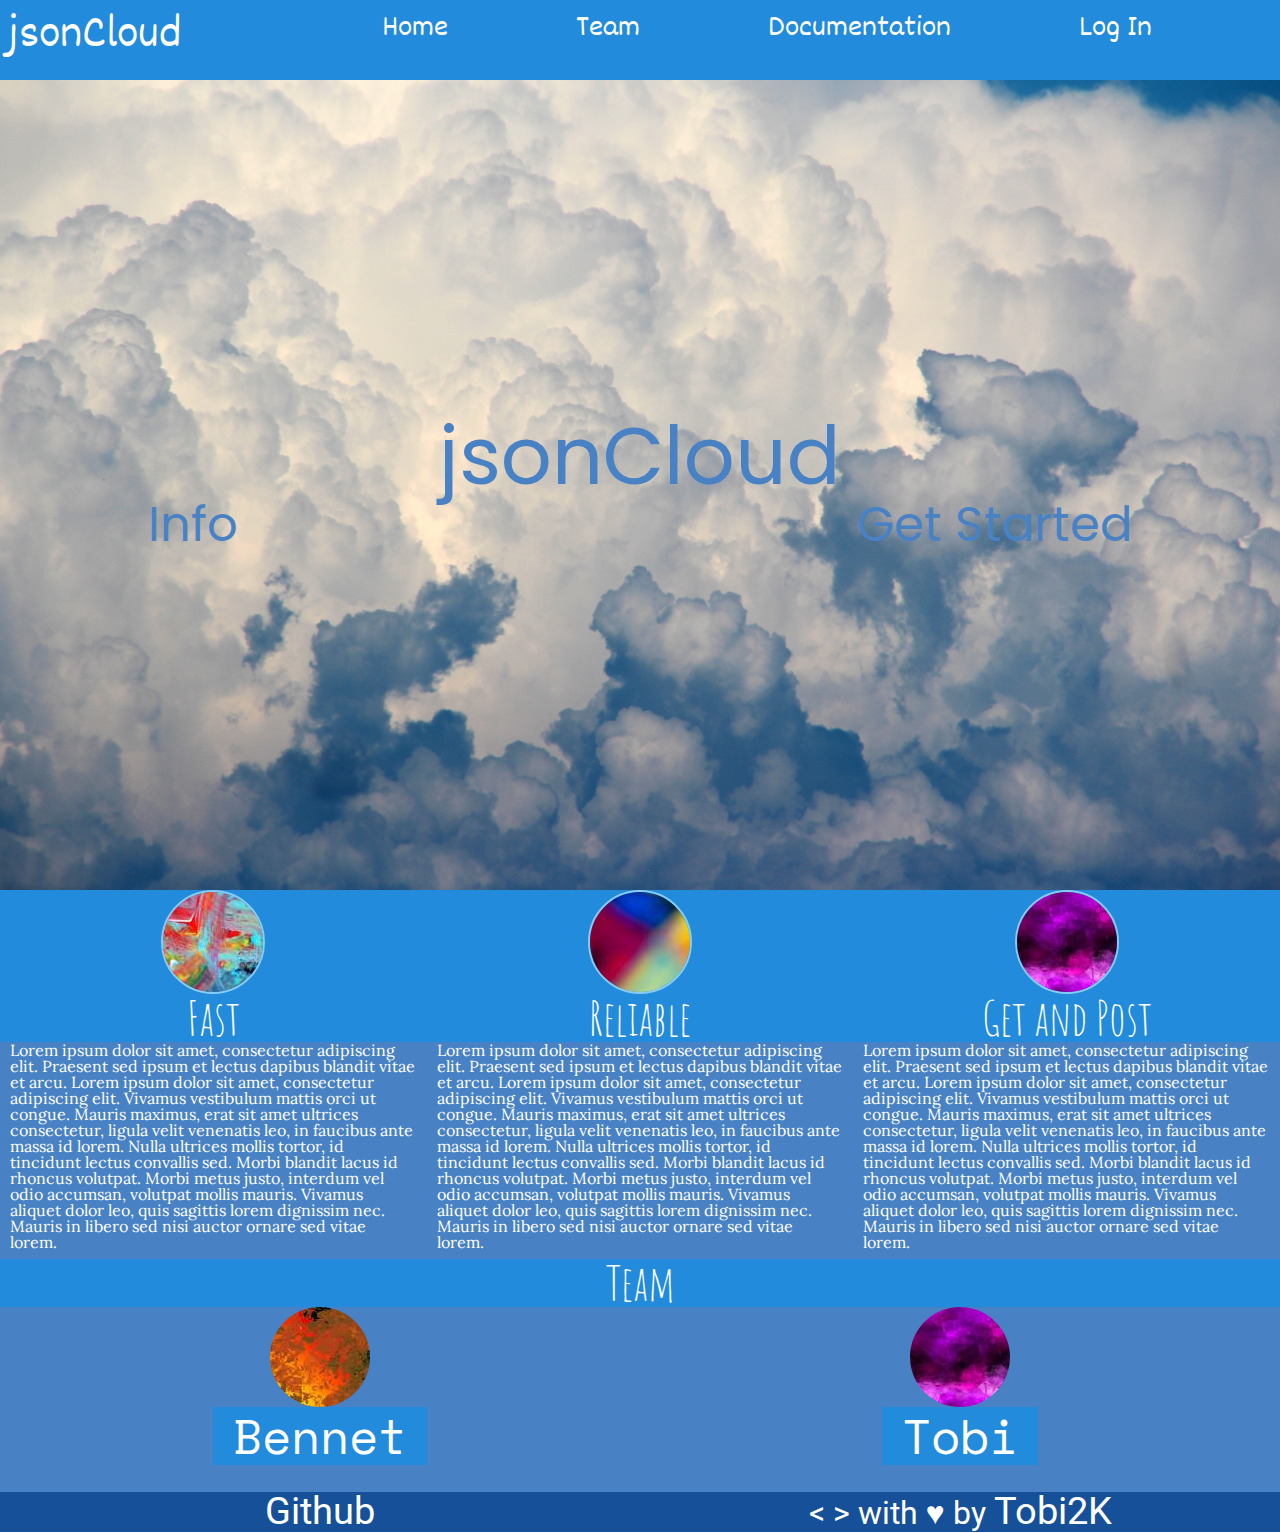
<file: index.html>
<head>
      <html>
        <link rel="stylesheet" type="text/css" href="css/reset.css">
        <link rel="stylesheet" type="text/css" href="css/style.css">
        <link href="https://fonts.googleapis.com/css?family=Amatic+SC|Dekko|Lora|Poppins|Roboto|Space+Mono" rel="stylesheet">
    </head>
    <body>
        <div class="container">
            <div class="navbar">
                <ul>
                    <li class="left">jsonCloud</li>
                    <li class="right"><a href="html/working.html">Log In</a></li>
                    <li class="right"><a href="html/docs">Documentation</a></li>
                    <li class="right"><a href="html/working.html">Team</a></li>
                    <li class="right"><a href="html/working.html">Home</a></li>
                </ul>
            </div>
            <div class="jumbotron">
                <div class="text">
                    <h1>jsonCloud</h1>
                    <div class="info"><p><a href="html/working.html">Info</a></p></div>
                    <div class="get"><p><a href="html/working.html">Get Started</a></p></div>
                </div>
            </div>
            <div class="132s">
                <div class="fast">
                    <img src="pic/Main/fast.jpg" class="toofast">
                    <h1>Fast</h1>
                    <p>Lorem ipsum dolor sit amet, consectetur adipiscing elit. Praesent sed ipsum et lectus dapibus blandit vitae et arcu. Lorem ipsum dolor sit amet, consectetur adipiscing elit. Vivamus vestibulum mattis orci ut congue. Mauris maximus, erat sit amet ultrices consectetur, ligula velit venenatis leo, in faucibus ante massa id lorem. Nulla ultrices mollis tortor, id tincidunt lectus convallis sed. Morbi blandit lacus id rhoncus volutpat. Morbi metus justo, interdum vel odio accumsan, volutpat mollis mauris. Vivamus aliquet dolor leo, quis sagittis lorem dignissim nec. Mauris in libero sed nisi auctor ornare sed vitae lorem.</p>
                </div>
                <div class="reliable">
                <img src="pic/Main/reliable.jpg" class="tooreliable">
                    <h1>Reliable</h1>
                    <p>Lorem ipsum dolor sit amet, consectetur adipiscing elit. Praesent sed ipsum et lectus dapibus blandit vitae et arcu. Lorem ipsum dolor sit amet, consectetur adipiscing elit. Vivamus vestibulum mattis orci ut congue. Mauris maximus, erat sit amet ultrices consectetur, ligula velit venenatis leo, in faucibus ante massa id lorem. Nulla ultrices mollis tortor, id tincidunt lectus convallis sed. Morbi blandit lacus id rhoncus volutpat. Morbi metus justo, interdum vel odio accumsan, volutpat mollis mauris. Vivamus aliquet dolor leo, quis sagittis lorem dignissim nec. Mauris in libero sed nisi auctor ornare sed vitae lorem.</p>
                </div>
                <div class="post">
                <img src="pic/Main/post.jpg" class="toopost">
                    <h1>Get and Post</h1>
                    <p>Lorem ipsum dolor sit amet, consectetur adipiscing elit. Praesent sed ipsum et lectus dapibus blandit vitae et arcu. Lorem ipsum dolor sit amet, consectetur adipiscing elit. Vivamus vestibulum mattis orci ut congue. Mauris maximus, erat sit amet ultrices consectetur, ligula velit venenatis leo, in faucibus ante massa id lorem. Nulla ultrices mollis tortor, id tincidunt lectus convallis sed. Morbi blandit lacus id rhoncus volutpat. Morbi metus justo, interdum vel odio accumsan, volutpat mollis mauris. Vivamus aliquet dolor leo, quis sagittis lorem dignissim nec. Mauris in libero sed nisi auctor ornare sed vitae lorem.</p>
                </div>
            </div>
            <div class="team">
                <h6>Team</h6>
                <div class="bennet">
                    <img src="pic/Team/Bennet.jpg">
                    <h2><a href="https://github.com/bennetgallein">Bennet</a></h2>
                </div>
                <div class="tobi">
                    <img src="pic/Team/Tobi.jpg">
                    <h2><a href="https://github.com/Tobi2K">Tobi</a></h2>
                </div>
            </div>
            <div class="footer">
                <div class="link">
                    <ul>
                        <li><a href="https://github.com/bafrinds">Github</a></li>
                    </ul>
                </div>
                <div class="signed">
                    <p><b>&lt; &gt;</b> with &hearts; by <a href="https://github.com/Tobi2K">Tobi2K</a></p>
                </div>
            </div>
        </div>
    </body>
</html>
</file>
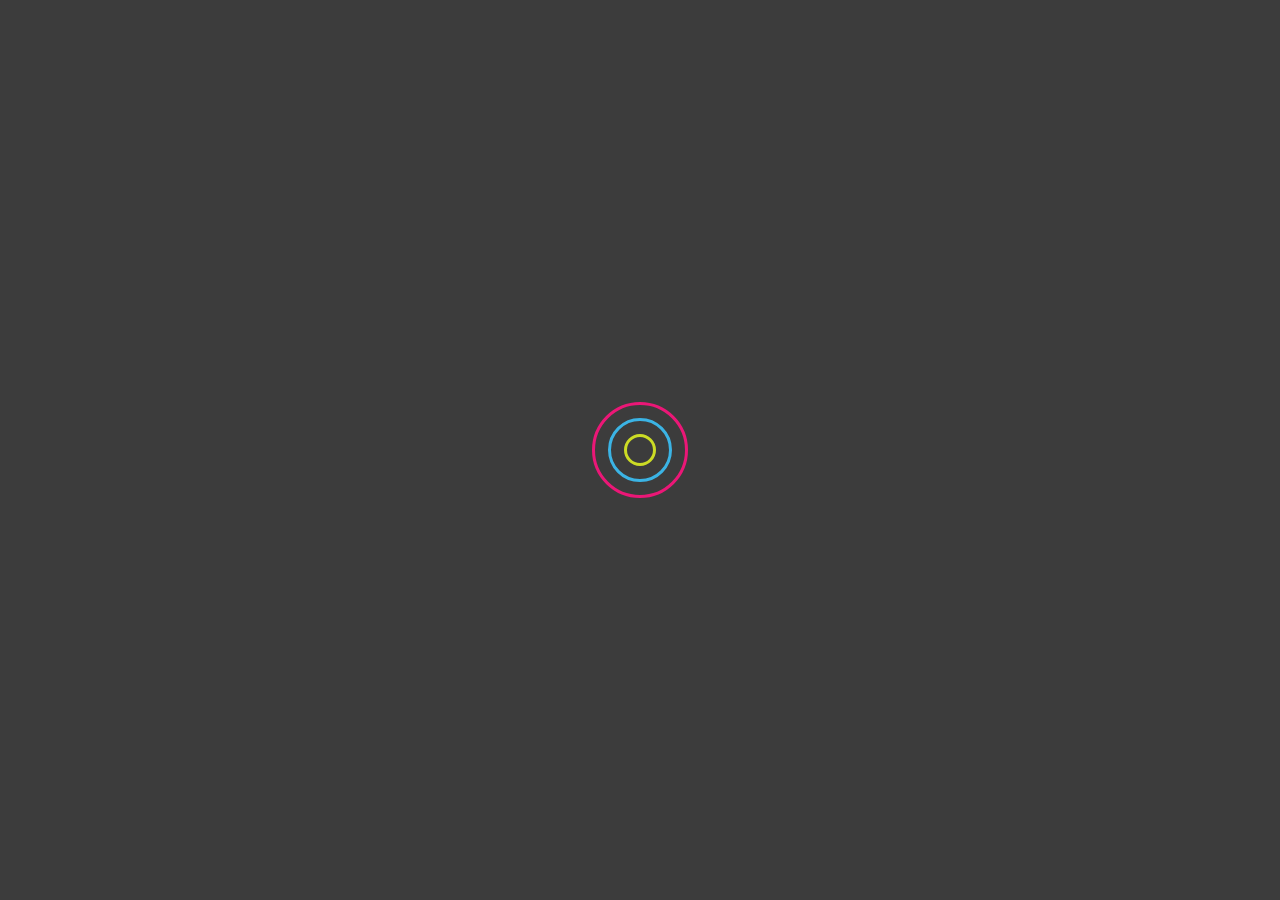
<file: html/docs/index.html>
﻿<!DOCTYPE html>
<html>
<head>
<meta charset="utf-8">
<meta name="description" content="">
<meta name="HandheldFriendly" content="True">
<meta name="MobileOptimized" content="320">
<meta name="viewport" content="initial-scale=1.0, minimum-scale=1.0, maximum-scale=1.0, user-scalable=no">
<title>jsonCloud APIv0.1 Documentation</title>
<link rel="alternate" type="application/rss+xml" title="frittt.com" href="feed/index.html">
<link rel="stylesheet" href="css/reset.css";
<link href="http://fonts.googleapis.com/css?family=Raleway:700,300" rel="stylesheet"
        type="text/css">
<link rel="stylesheet" href="css/style.css">
<link rel="stylesheet" href="css/prism.css">
<script src="js/jquery.min.js"></script>
<script src="js/overlay.js"></script>
</head>
<body>
  <div class="preloader-container">
<i class='preloader'></i>
</div>
<div class="wrapper">
<nav>

  	<div class="pull-left">
    	<h1><a href="javascript:"><img src="img/icon.png" alt="Free Documentation Template Icon" /> <span>jsonCloud v0.1</span></a></h1>
    </div>

</nav>
<header>
  <div class="container">
    <h2 class="lone-header">API Documentation for jsonCloud API v0.1</h2>
  </div>
</header>
<section>
  <div class="container">
    <ul class="docs-nav">
      <li><strong>Getting Started</strong></li>
      <li><a href="#welcome" class="cc-active">Welcome</a></li>
      <li class="separator"></li>
      <li><strong>Customization</strong></li>
      <li><a href="#code" class="cc-active">Some Code</a></li>
      <!--<li><a href="#bar_colors" class="cc-active">Bar Colors</a></li>-->
    </ul>
    <div class="docs-content">
      <h2> Getting Started</h2>
      <h3 id="welcome"> Welcome</h3>
      <h3 id="code"> Some Code</h3>

      <pre><code class="language-php">
  //MySQL connection
  $host = "localhost";
  $port = port;
  $user = "user";
  $pass = "password";
  $db = "database";
</code></pre>
    </div>
  </div>
</section>
<footer>
  <div class="">
    <p> &copy; Copyright jsonCloud. All Rights Reserved.</p>
  </div>
</footer>
</div>
<script src="js/prism.js"></script>
<script src="js/layout.js"></script>
</body>
</html>
</file>
<file: css/style.css>
.container {
    background-color: rgba(21, 80, 153, 1);
    color: #FFF;
}
.navbar {
    width: 100%;
    height: 80px;
    background-color: rgba(35, 139, 219, 1);
    font-family: 'Dekko', cursive;
}
.navbar li {
    display: inline;
    font-size: 2em;
}
.navbar a:link, .navbar a:visited {
    text-decoration: none;
    display: inline-block;
    color: #FFF;
}
.navbar a:hover, .navbar a:active {
    border: 1;
    background-color: rgba(131, 200, 239, 1);
}
.left {
    float: left;
    font-size: 3em !important;
    padding-top: 1%;
    padding-left: 0.5%;
}
.right {
    float: right;
    padding-top: 1%;
    padding-right: 10%;
}
.jumbotron {
    background-image: url(../pic/jumbotron/jumbotron.jpg);
    width: 100%;
    height: 90%;
    background-position: center;
    background-attachment: fixed;
    background-repeat: no-repeat;
    background-size: cover;
    display: table;
}
.text {
    display: table-cell;
    vertical-align: middle;
    text-align: center;
    color: rgba(72, 130, 196, 1);
    font-family: 'Poppins', sans-serif;
}
.text h1 {
    font-size: 5em;
}
.info {
    float: left;
    margin-left: 10%;
    font-size: 3em;
}
.get {
    float: right;
    margin-right: 10%;
    font-size: 3em;
}
.jumbotron a:link, .jumbotron a:visited {
    border: 1;
    border-color: rgba(135, 204, 242, 1);
    padding: 5px 20px;
    text-align: center;
    text-decoration: none;
    display: inline-block;
    color: rgba(72, 130, 196, 1);

}
.jumbotron a:hover, .jumbotron a:active {
    background-color: rgba(21, 80, 153, 1);
    color: rgba(72, 130, 196, 1);
}
.132s {
    width: 100%;
    background-color: rgba(21, 80, 153, 1);
    padding-bottom: 35%;
}
.fast, .reliable, .post {
    width: calc(100%/3);
    float: left;
}
.toofast, .toopost, .tooreliable{
    display: block;
    margin-left: auto;
    margin-right: auto;
    border-radius: 50%;
    border-color: rgba(135, 204, 242, 1);
    border-style: solid;
    border-width: 2px;

}
.fast h1, .reliable h1, .post h1 {
    text-align: center;
    font-size: 3em;
    font-family: 'Amatic SC', cursive;
    background-color: rgba(35, 139, 219, 1);
}
.fast p, .reliable p, .post p {
    font-family: 'Lora', serif;
    background-color: rgba(72, 130, 196, 1);
    padding-left: 10px;
    padding-right: 10px;
    padding-bottom: 2%
}
.team {
    width: 100%;
}
.team h6 {
    text-align: center;
    font-size: 3em;
    font-family: 'Amatic SC', cursive;
    background-color: rgba(35, 139, 219, 1);
}
.bennet, .tobi {
    font-size: 3em;
    font-family: 'Space Mono', monospace;
    background-color: rgba(72, 130, 196, 1);
    padding-bottom: 50px;
}
.bennet a:link, .bennet a:visited, .tobi a:link, .tobi a:visited {
    border: 1;
    border-color: rgba(135, 204, 242, 1);
    padding: 5px 20px;
    text-align: center;
    text-decoration: none;
    display: inline-block;
    color: #FFF;
    background-color: rgba(35, 139, 219, 1);

}
.bennet a:hover, .bennet a:active, .tobi a:hover, .tobi a:active {
    background-color: rgba(135, 204, 242, 1);
    color: #FFF;
    font-size: 110%;
}
.bennet {
    float: left;
    width: 50%;
    text-align: center;
    height: 15%;
}
.tobi {
    float: right;
    width: 50%;
    text-align: center;
    height: 15%;
}
.bennet img, .tobi img {
    border-radius: 50%;
    border-style: solid;
    border-color: rgba(135, 204, 242, 1);
}
.footer {
    width: 100%;
    height: 25%;
    background-color: rgba(21, 80, 153, 1);
    font-size: 2em;
    font-family: 'Roboto', sans-serif;
}
.link {
    float: left;
    width: 50%;
    text-align: center;
}
.footer a:link, .footer a:visited {
    text-decoration: none;
    color: #fff;
    font-size: 120%;
}
.footer a:hover, .footer a:active {
    background-color: rgba(35, 139, 219, 1);
}
.signed {
    float: right;
    width: 50%;
    text-align: center;
}
</file>
<file: html/docs/css/style.css>
.preloader-container {
  position: fixed;
  width: 100%;
  height: 100vh;
  z-index: 999;
  background-color: #3c3c3c;
  display: table;
  top: 0;
}
.preloader {
  position: absolute;
  margin: -48px 0 0 -48px;
  display: table-cell;
  width: 90px;
  height: 90px;
  border: 3px solid #eb1777;
  border-radius: 50%;
  top: 50%;
  left: 50%;
  animation-delay:0.2s;
  padding-top: auto;
  padding-bottom: auto;
}

.preloader:before {
  content: "";
  display: block;
  position: absolute;
  width: 58px;
  height: 58px;
  border: 3px solid #3bb4e5;
  top: 50%;
  left: 50%;
  margin: -32px 0 0 -32px;
  border-radius: 50%;
  animation-delay:0.4s
}

.preloader:after {
  content: "";
  display: block;
  position: absolute;
  border: 3px solid #ccdc25;
  width: 26px;
  height: 26px;
  top: 50%;
  left: 50%;
  margin: -16px 0 0 -16px;
  border-radius: 50%;
  animation-delay:0.6s
}

.preloader,
.preloader:before,
.preloader:after {
  animation-name: Scale;
  animation-duration: 3s;
  animation-iteration-count: infinite;
  animation-timing-function: ease-in-out;
  animation-direction: alternate;
  -webkit-animation-name: Scale;
  -webkit-animation-duration: 3s;
  -webkit-animation-iteration-count: infinite;
  -webkit-animation-timing-function: ease-in-out;
  -webkit-animation-direction: alternate;
}

@keyframes Scale {
  25% {
    transform: scale(-1.2, 1.2)
  }
  50% {
    transform: scale(-1, -1)
  }
  75% {
    transform: scale(1.2, -1.2)
  }
  100% {transform: scale(1, 1)}
}

@-webkit-keyframes Scale {
  25% {
    -webkit-transform: scale(-1.2, 1.2)
  }
  50% {
    -webkit-transform: scale(-1, -1)
  }
  75% {
    -webkit-transform: scale(1.2, -1.2)
  }
}
body, html {
    margin: 0;
    padding: 0;
}

body,
input,
h1,
h2,
h3,
h4,
h5,
h6 {
    font-family: "Raleway", Helvetica, Arial, "Lucida Grande", sans-serif;
    font-weight: 300;
    font-size: 18px;
}

body {
    line-height: 2;
    color: #444;
    background: #ededed;
}

img, iframe {
    max-width: 100%;
}

iframe {
    max-height: 100%;
}

img {
    height:auto;
}

.btn {background:#135571;color:#fff;

		-webkit-transition: all 250ms;
        -moz-transition: all 250ms;
        -o-transition: all  250ms;
        transition: all  250ms;

		}

.btn:hover {background:#333; }

.btn-download { border-radius:0 4px 0 0; font-weight:bold; width: 25px;  overflow: hidden;}

.btn-download  img {  width: 25px;
  float: left;
  margin-top: 18px;
  margin-right: 15px
  }

.btn-download:hover { width:165px;}

iframe {
    border: 0 !important;
}

.wrapper { margin:20px 40px ; border-radius:4px; box-shadow:0 0 2px 2px rgba(155,155,155,0.1); border:1px solid #d3d3d3;}
header {
    width: 100%;
    overflow: hidden;
}

.container {
    width: 95%;
    max-width: 650px;
    position: relative;
}

strong, dt, h3, h4 {
    font-weight: 700;
}

h1,
h2,
h3,
h4,
h5,
h6 {
    margin: 10px 0;
    line-height: 20px;
    color: inherit;
    text-rendering: optimizelegibility;
}


h1,
h2,
h3 {
    line-height: 40px;
}

h2 {
    font-size: 22px;
    line-height: 1.2;
}

h3 {
    font-size: 24.5px;
}

h4 {
    font-size: 17.5px;
}

h5 {
    font-size: 14px;
}

h6 {
    font-size: 11.9px;
}

hr {
    background: #EEE;
    border: 0;
    height: 1px;
    margin: 40px 0 40px;
}

blockquote {
    margin: 1em 0;
    border-left: 3px solid #ccc;
    padding-left: 20px;
    text-align: left;
}



dt {
}

dd {
    padding: 0;
    margin: 0 0 25px 0;
}

a {
    -webkit-transition: all ease 150ms;
    -moz-transition: all ease 150ms;
    -o-transition: all ease 150ms;
    transition: all ease 150ms;
    text-decoration: none;
    color: #26abe2;
}

a:hover {
    text-decoration: underline;
}

a:active {
    color: #47b5e2;
}

/* Header Styles */

header {
    padding: 2em 0 2em 0;

    background: #26abe2;
    color: #fff;
}


h1 {
    margin: 0;
    padding: 0;
    float: left;
}

header h2 {
    margin: 0 0 1em 0;
}

header h2.lone-header {
    margin: 0;
}

footer {
    text-align: center;
    padding: 1.5em 0;
	background:#fff;
	border-radius:0 0 4px 4px;
}

footer p {
    margin: 0;
    color: #999;
}

.pull-right{ float:right;}
.pull-left { float:left; }

/* Navigation Styles */
nav {
    background: #fff;
    padding: 0;
    min-height: 60px;
	border-radius: 5px 5px 0 0;
}

nav ul, nav li {
    margin: 0;
    padding: 0;
    list-style: none;
}

nav a {
    padding: 0 1em;
	text-decoration:none !important;
	font-size: .9em;
    height: 60px;
    line-height: 60px;
    display: block;
}

nav h1 a {
    padding: 7px 1em;
    height: 46px;
    line-height: 0;
	height: 45px;
	line-height: 60px;
	color: #000;
}

nav h1 a img {   margin-right: 10px;
  float: left;
  margin-top: 9px;
  }

 nav h1 a  span {  float: left;
  margin-top: -5px;}

nav a:active {
    color: #fff;
    cursor: default;
}



nav ul.site {
    padding: 20px 0 0 0;
}

nav #menu {
    overflow: hidden;
    max-height: 0;
    clear: left;
}


nav #menu-toggle {
    position: absolute;
    right: 0;
    top: 0;
    font-size: 1.5em;
    padding: 0 16px;
}


@media only screen and (min-width: 680px) {
    nav, nav #menu {
        height: 60px !important;
    }

    nav li, nav a {
        float: left;
    }


    nav ul.site {
        float: left;
        padding: 0;
        clear: none;
    }

    nav ul.site li {
        margin: 0 0 0 10px;
    }

    nav #menu-toggle {
        display: none !important;
    }

    nav #menu {
        max-height: 9999px;
        clear: none;
    }
}










/* Content Styles */
section { padding: 1em 0 3em; text-align: center; }
section.vibrant { background: #222; color: #fff; }
section.vibrant h4{
  line-height: 2;
  font-weight: normal;
  width: 90%;
  margin: 0 auto;
  }

nav:before,
nav:after,
header:before,
header:after,
section:before,
section:after {
    content: " ";
    display: table;
}

nav:after, header:after, section:after  { clear: both; }
nav, header, section { *zoom: 1; }



/* Form Styles */
input {
    display: block;
    vertical-align: middle;
    line-height: 30px;
    margin: 0 auto;
    width: 100%;
    max-width: 400px;

       -moz-box-sizing: border-box;
    -webkit-box-sizing: border-box;
            box-sizing: border-box;

    -webkit-transition: all linear 0.2s;
    -moz-transition: all linear 0.2s;
    -o-transition: all linear 0.2s;
    transition: all linear 0.2s;
}







input:focus {
    border-color: #007eb2;
    outline: 0;
}






























.docs-nav {
    background-color: #f5f5f5;
    list-style: none;
    margin: 0 0 0 20px;
    padding: 15px 20px;
    font-size: 0.97em;
}

.docs-nav a {
    display: block;
    margin: 0 -20px;
    padding: 0 20px;
    text-decoration: none;
    border-right: 2px solid transparent;
}

@media only screen and (min-width: 400px) {

}

@media only screen and (min-width: 600px) {

}

@media only screen and (min-width: 960px) {
        .docs-nav {
        position: absolute;
        top: 0;
        width: 220px;

        -webkit-transition: top linear 50ms;
        -moz-transition: top linear 50ms;
        -o-transition: top linear 50ms;
        transition: top linear 50ms;
    }

    .docs-nav.fixed {
        position: fixed;
        top: 49px;
        width: 220px;
    }

    .docs-nav a:hover {
        background: #26ABE2;
		color:#fff;
    }

    .docs-nav a:active,
    .docs-nav .active {
        background: #26ABE2;
		color:#fff;
        border-right: 2px solid #ccc;
    }

    .docs-nav .separator {
        height: 20px;
    }

    .docs-content {
        padding-left: 310px;
    }



    header {
        padding: 1em 0 1em 0;
    }

    .container {
        max-width: 1000px;
        padding: 0 20px;
    }

    section { padding: 3em 0; text-align: left;   background: #fff;}
    section.centered {
        text-align: center;
    }









    input {
        display: inline-block;
    }



}
</file>
<file: html/docs/css/prism.css>
/* http://prismjs.com/download.html?themes=prism-coy&languages=[base64]&plugins=jsonp-highlight */
/**
 * prism.js Coy theme for JavaScript, CoffeeScript, CSS and HTML
 * Based on https://github.com/tshedor/workshop-wp-theme (Example: http://workshop.kansan.com/category/sessions/basics or http://workshop.timshedor.com/category/sessions/basics);
 * @author Tim  Shedor
 */

code[class*="language-"],
pre[class*="language-"] {
	color: black;
	background: none;
	font-family: Consolas, Monaco, 'Andale Mono', 'Ubuntu Mono', monospace;
	text-align: left;
	white-space: pre;
	word-spacing: normal;
	word-break: normal;
	word-wrap: normal;
	line-height: 1.5;

	-moz-tab-size: 4;
	-o-tab-size: 4;
	tab-size: 4;

	-webkit-hyphens: none;
	-moz-hyphens: none;
	-ms-hyphens: none;
	hyphens: none;
}

/* Code blocks */
pre[class*="language-"] {
	position: relative;
	margin: .5em 0;
	box-shadow: -1px 0px 0px 0px #358ccb, 0px 0px 0px 1px #dfdfdf;
	border-left: 10px solid #358ccb;
	background-color: #fdfdfd;
	background-image: linear-gradient(transparent 50%, rgba(69, 142, 209, 0.04) 50%);
	background-size: 3em 3em;
	background-origin: content-box;
	overflow: visible;
	padding: 0;
}

code[class*="language"] {
	max-height: inherit;
	height: 100%;
	padding: 0 1em;
	display: block;
	overflow: auto;
}

/* Margin bottom to accomodate shadow */
:not(pre) > code[class*="language-"],
pre[class*="language-"] {
	background-color: #fdfdfd;
	-webkit-box-sizing: border-box;
	-moz-box-sizing: border-box;
	box-sizing: border-box;
	margin-bottom: 1em;
}

/* Inline code */
:not(pre) > code[class*="language-"] {
	position: relative;
	padding: .2em;
	border-radius: 0.3em;
	color: #c92c2c;
	border: 1px solid rgba(0, 0, 0, 0.1);
	display: inline;
	white-space: normal;
}

pre[class*="language-"]:before,
pre[class*="language-"]:after {
	content: '';
	z-index: -2;
	display: block;
	position: absolute;
	bottom: 0.75em;
	left: 0.18em;
	width: 40%;
	height: 20%;
	max-height: 13em;
	box-shadow: 0px 13px 8px #979797;
	-webkit-transform: rotate(-2deg);
	-moz-transform: rotate(-2deg);
	-ms-transform: rotate(-2deg);
	-o-transform: rotate(-2deg);
	transform: rotate(-2deg);
}

:not(pre) > code[class*="language-"]:after,
pre[class*="language-"]:after {
	right: 0.75em;
	left: auto;
	-webkit-transform: rotate(2deg);
	-moz-transform: rotate(2deg);
	-ms-transform: rotate(2deg);
	-o-transform: rotate(2deg);
	transform: rotate(2deg);
}

.token.comment,
.token.block-comment,
.token.prolog,
.token.doctype,
.token.cdata {
	color: #7D8B99;
}

.token.punctuation {
	color: #5F6364;
}

.token.property,
.token.tag,
.token.boolean,
.token.number,
.token.function-name,
.token.constant,
.token.symbol,
.token.deleted {
	color: #c92c2c;
}

.token.selector,
.token.attr-name,
.token.string,
.token.char,
.token.function,
.token.builtin,
.token.inserted {
	color: #2f9c0a;
}

.token.operator,
.token.entity,
.token.url,
.token.variable {
	color: #a67f59;
	background: rgba(255, 255, 255, 0.5);
}

.token.atrule,
.token.attr-value,
.token.keyword,
.token.class-name {
	color: #1990b8;
}

.token.regex,
.token.important {
	color: #e90;
}

.language-css .token.string,
.style .token.string {
	color: #a67f59;
	background: rgba(255, 255, 255, 0.5);
}

.token.important {
	font-weight: normal;
}

.token.bold {
	font-weight: bold;
}
.token.italic {
	font-style: italic;
}

.token.entity {
	cursor: help;
}

.namespace {
	opacity: .7;
}

@media screen and (max-width: 767px) {
	pre[class*="language-"]:before,
	pre[class*="language-"]:after {
		bottom: 14px;
		box-shadow: none;
	}

}

/* Plugin styles */
.token.tab:not(:empty):before,
.token.cr:before,
.token.lf:before {
	color: #e0d7d1;
}

/* Plugin styles: Line Numbers */
pre[class*="language-"].line-numbers {
	padding-left: 0;
}

pre[class*="language-"].line-numbers code {
	padding-left: 3.8em;
}

pre[class*="language-"].line-numbers .line-numbers-rows {
	left: 0;
}

/* Plugin styles: Line Highlight */
pre[class*="language-"][data-line] {
	padding-top: 0;
	padding-bottom: 0;
	padding-left: 0;
}
pre[data-line] code {
	position: relative;
	padding-left: 4em;
}
pre .line-highlight {
	margin-top: 0;
}
</file>
